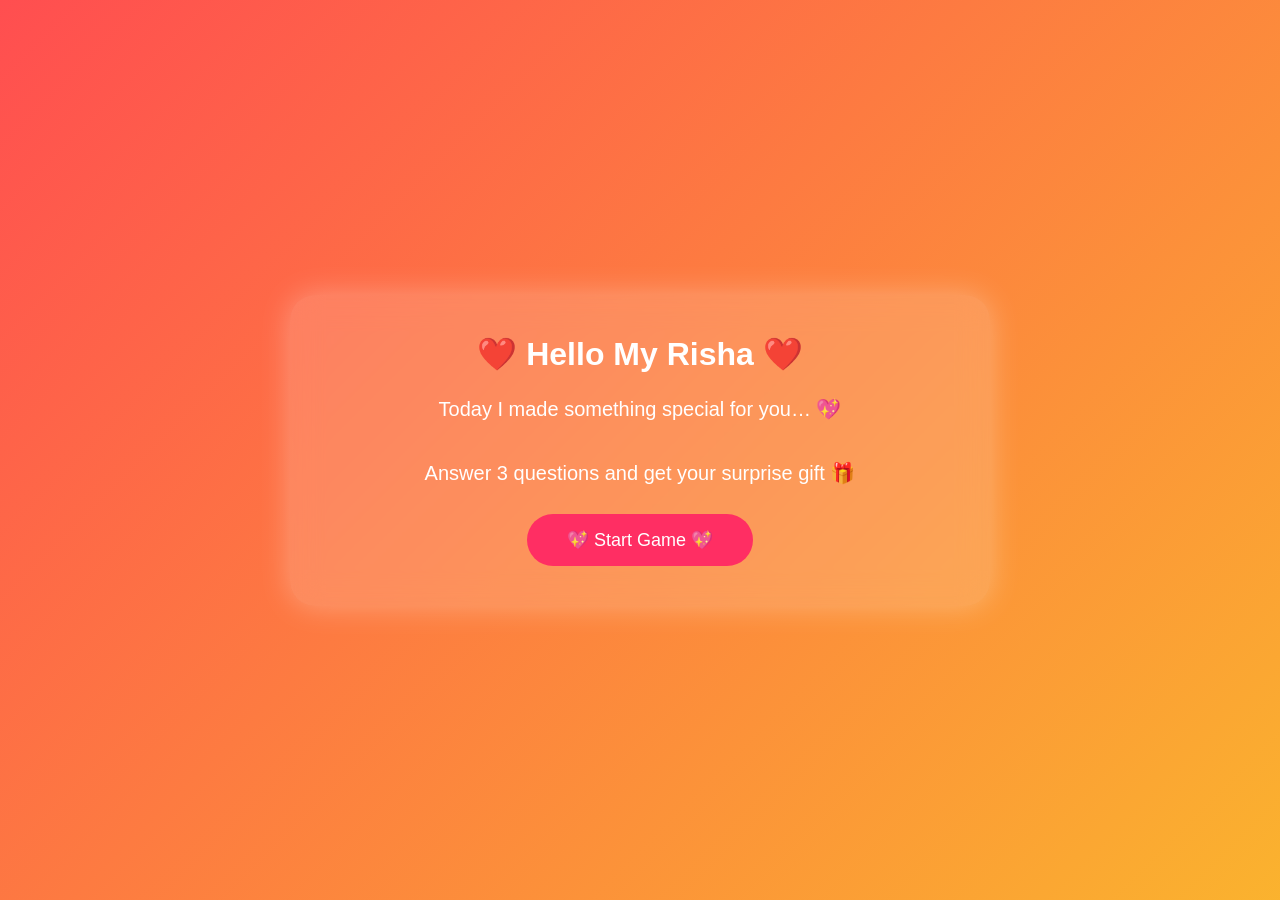
<file: index.html>
<!DOCTYPE html>
<html>
<head>
<title>For Risha ❤️</title>
<link rel="stylesheet" href="style.css">
<script defer src="script.js"></script>
</head>

<body>

<div id="hearts-container"></div>

<div class="glass-card">

<h1>❤️ Hello My Risha ❤️</h1>

<p>
Today I made something special for you… 💖<br><br>
Answer 3 questions and get your surprise gift 🎁
</p>

<button class="loveButton" onclick="startGame()">
💖 Start Game 💖
</button>

</div>

</body>
</html>
</file>
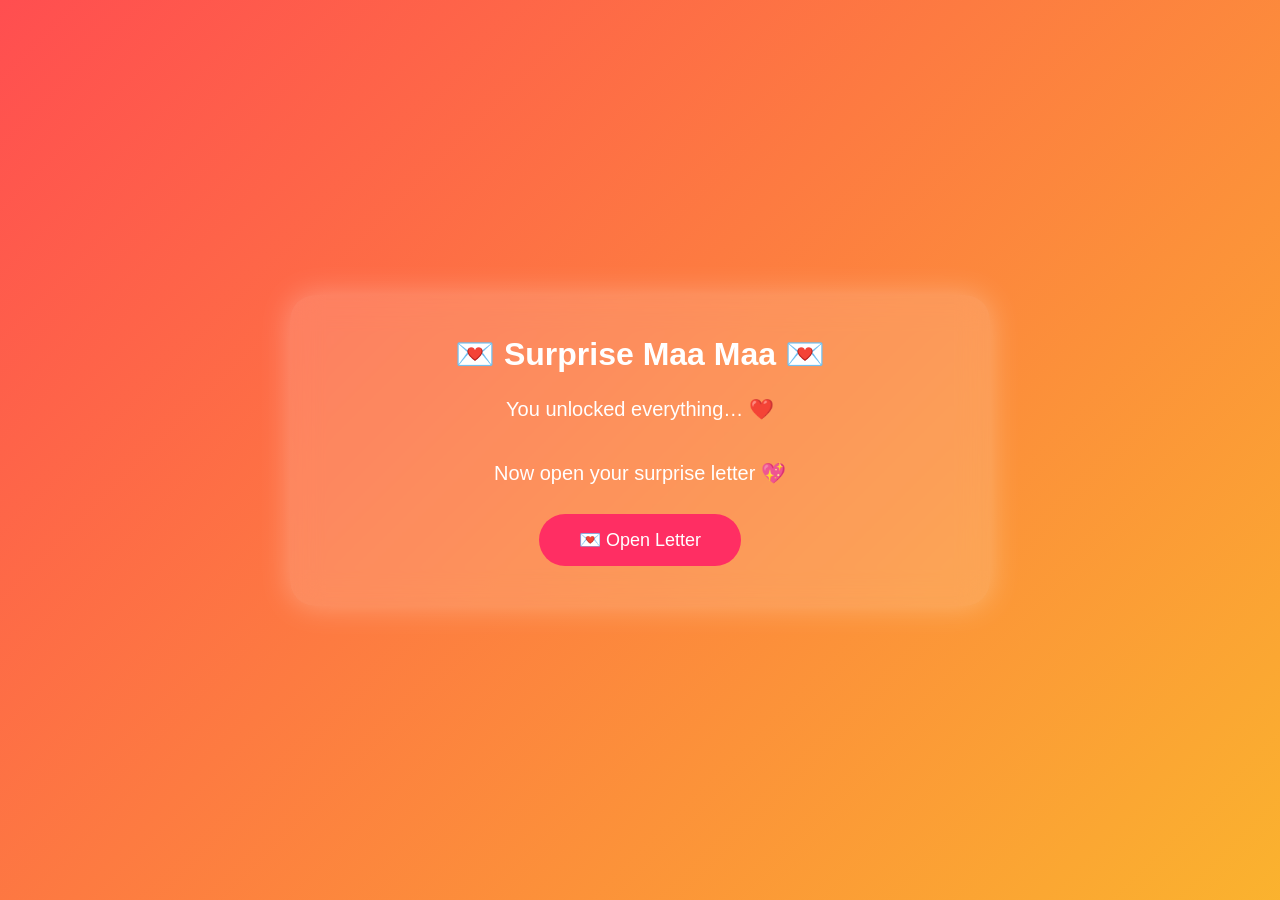
<file: final.html>
<!DOCTYPE html>
<html>
<head>
<title>For My Risha ❤️</title>
<link rel="stylesheet" href="style.css">
<script defer src="script.js"></script>
</head>

<body>

<div id="hearts-container"></div>

<div class="glass-card" id="finalCard">

<h1>💌 Surprise Maa Maa 💌</h1>

<p>
You unlocked everything… ❤️<br><br>
Now open your surprise letter 💖
</p>

<button class="loveButton" onclick="openLetter()">
💌 Open Letter
</button>

</div>

</body>
</html>
</file>
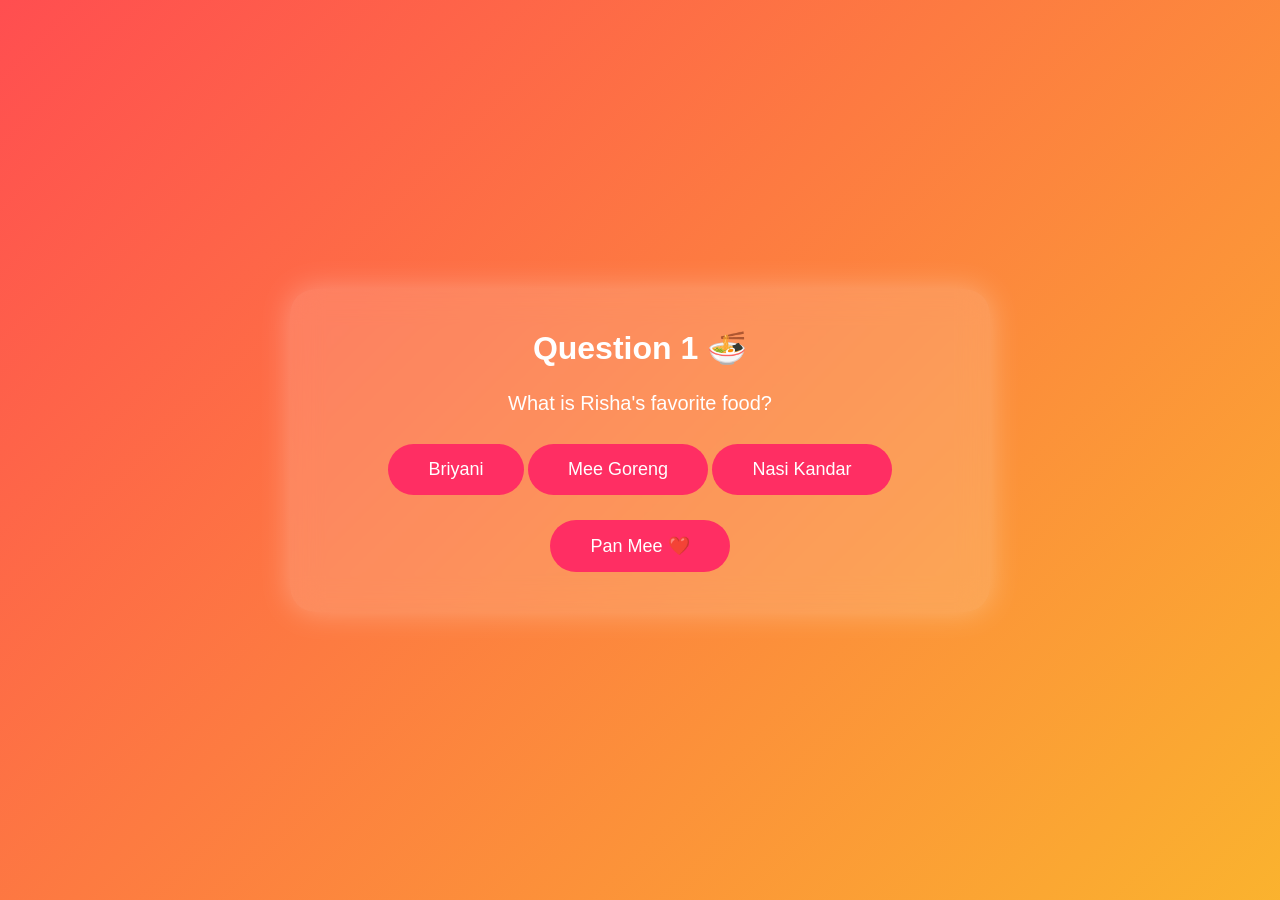
<file: question1.html>
<!DOCTYPE html>
<html>
<head>
<title>Question 1 ❤️</title>
<link rel="stylesheet" href="style.css">
<script defer src="script.js"></script>
</head>

<body>

<div id="hearts-container"></div>

<div class="glass-card">

<h1>Question 1 🍜</h1>

<p>What is Risha's favorite food?</p>

<button class="loveButton" onclick="wrongAnswer()">Briyani</button>
<button class="loveButton" onclick="wrongAnswer()">Mee Goreng</button>
<button class="loveButton" onclick="wrongAnswer()">Nasi Kandar</button>

<button class="loveButton" onclick="correct1()">
Pan Mee ❤️
</button>

<div id="msg"></div>

</div>

</body>
</html>
</file>
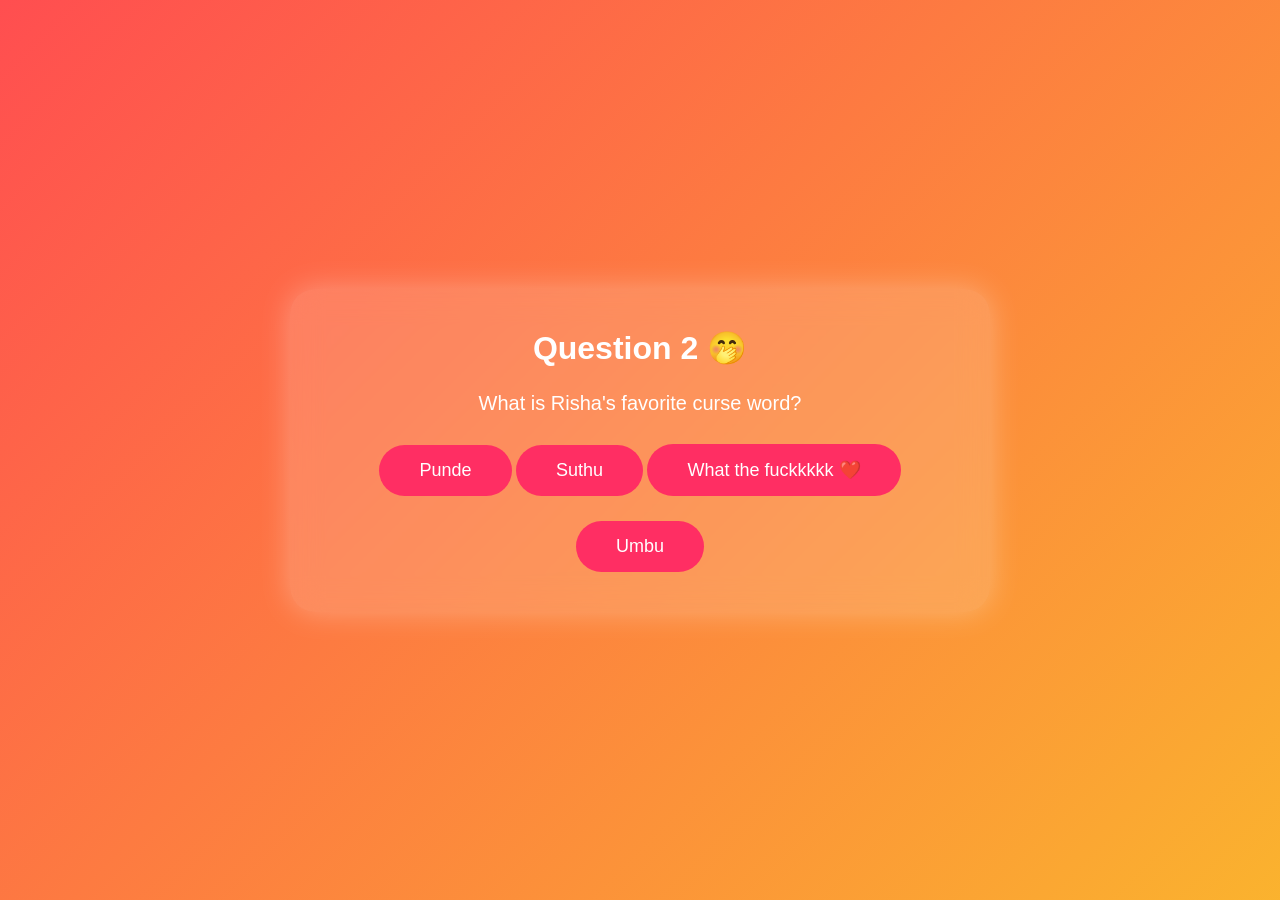
<file: question2.html>
<!DOCTYPE html>
<html>
<head>
<title>Question 2 ❤️</title>
<link rel="stylesheet" href="style.css">
<script defer src="script.js"></script>
</head>

<body>

<div id="hearts-container"></div>

<div class="glass-card">

<h1>Question 2 🤭</h1>

<p>What is Risha's favorite curse word?</p>

<button class="loveButton" onclick="wrongAnswer()">Punde</button>
<button class="loveButton" onclick="wrongAnswer()">Suthu</button>

<button class="loveButton" onclick="correct2()">
What the fuckkkkk ❤️
</button>

<button class="loveButton" onclick="wrongAnswer()">Umbu</button>

</div>

</body>
</html>
</file>
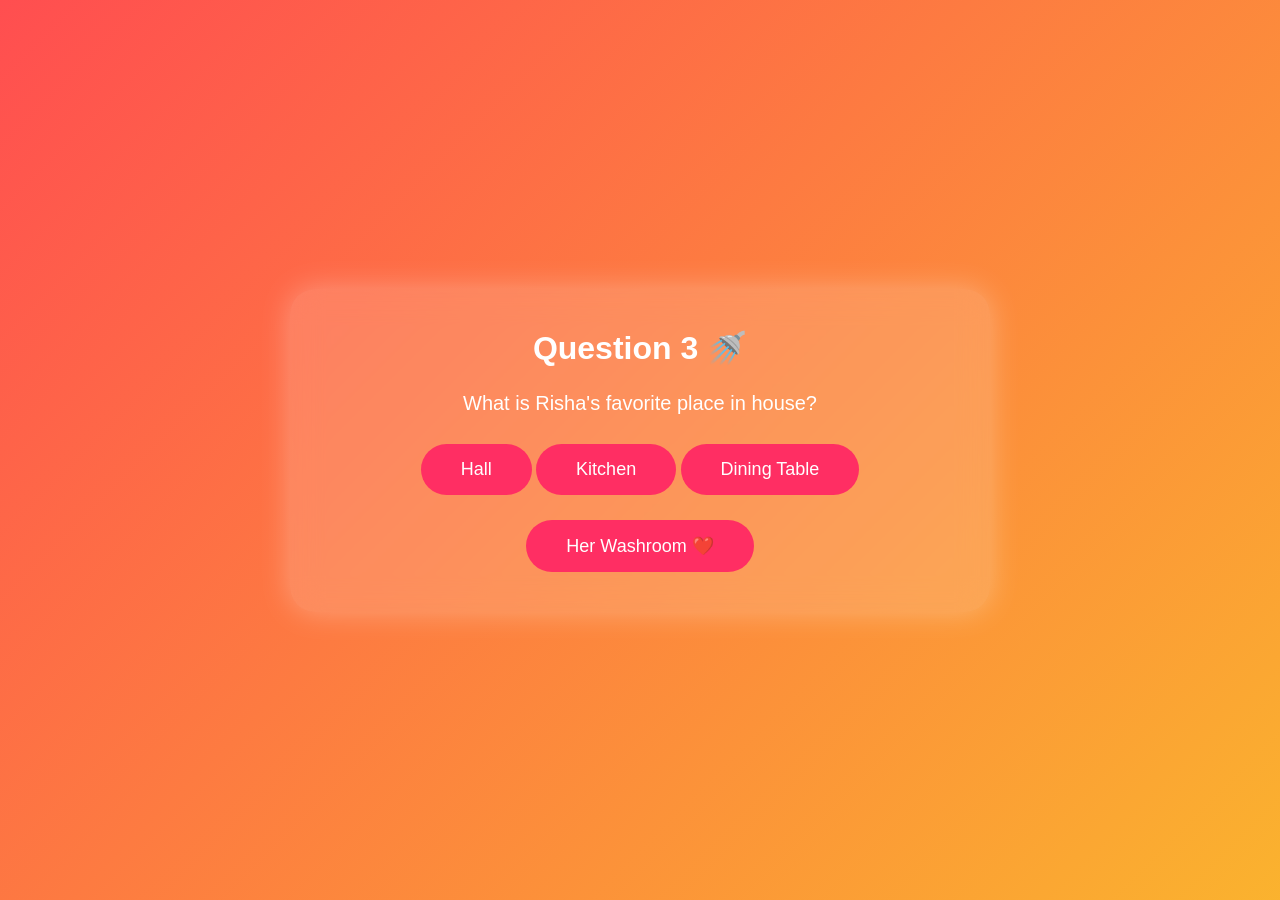
<file: question3.html>
<!DOCTYPE html>
<html>
<head>
<title>Question 3 ❤️</title>
<link rel="stylesheet" href="style.css">
<script defer src="script.js"></script>
</head>

<body>

<div id="hearts-container"></div>

<div class="glass-card">

<h1>Question 3 🚿</h1>

<p>What is Risha's favorite place in house?</p>

<button class="loveButton" onclick="wrongAnswer()">Hall</button>
<button class="loveButton" onclick="wrongAnswer()">Kitchen</button>
<button class="loveButton" onclick="wrongAnswer()">Dining Table</button>

<button class="loveButton" onclick="correct3()">
Her Washroom ❤️
</button>

</div>

</body>
</html>
</file>
<file: style.css>
*{
margin:0;
padding:0;
box-sizing:border-box;
font-family:'Poppins',sans-serif;
}

body{
height:100vh;
overflow:hidden;
display:flex;
justify-content:center;
align-items:center;
background:linear-gradient(135deg,#ff4e50,#f9d423,#ff6ec4,#7873f5);
background-size:400% 400%;
animation:bg 10s ease infinite;
color:white;
}

@keyframes bg{
0%{background-position:0% 50%}
50%{background-position:100% 50%}
100%{background-position:0% 50%}
}

.glass-card{
width:90%;
max-width:700px;
padding:40px;
background:rgba(255,255,255,0.15);
backdrop-filter:blur(15px);
border-radius:25px;
text-align:center;
box-shadow:0 0 30px rgba(255,255,255,0.3);
animation:fadeIn 1.5s ease;
}

@keyframes fadeIn{
from{opacity:0;transform:translateY(30px)}
to{opacity:1;transform:translateY(0)}
}

h1{
font-size:32px;
margin-bottom:20px;
}

p{
font-size:20px;
line-height:1.6;
}

.loveButton{
margin-top:25px;
padding:15px 40px;
border:none;
border-radius:50px;
font-size:18px;
cursor:pointer;
background:#ff2e63;
color:white;
transition:0.3s;
}

.loveButton:hover{
transform:scale(1.1);
background:#ff4f81;
}

/* HEARTS */
#hearts-container{
position:fixed;
width:100%;
height:100%;
top:0;
left:0;
pointer-events:none;
}

.heart{
position:absolute;
bottom:-50px;
color:white;
font-size:20px;
animation:floatUp linear infinite;
opacity:0.7;
}

@keyframes floatUp{
0%{transform:translateY(0) scale(0.5);opacity:0}
50%{opacity:1}
100%{transform:translateY(-110vh) scale(1.2);opacity:0}
}

/* SPARKLES */
.sparkle{
position:fixed;
width:6px;
height:6px;
background:white;
border-radius:50%;
pointer-events:none;
animation:spark 0.6s linear;
}

@keyframes spark{
from{transform:scale(1);opacity:1}
to{transform:scale(3);opacity:0}
}
#letter{
font-size:18px;
white-space:pre-line;
line-height:1.8;
}
</file>
